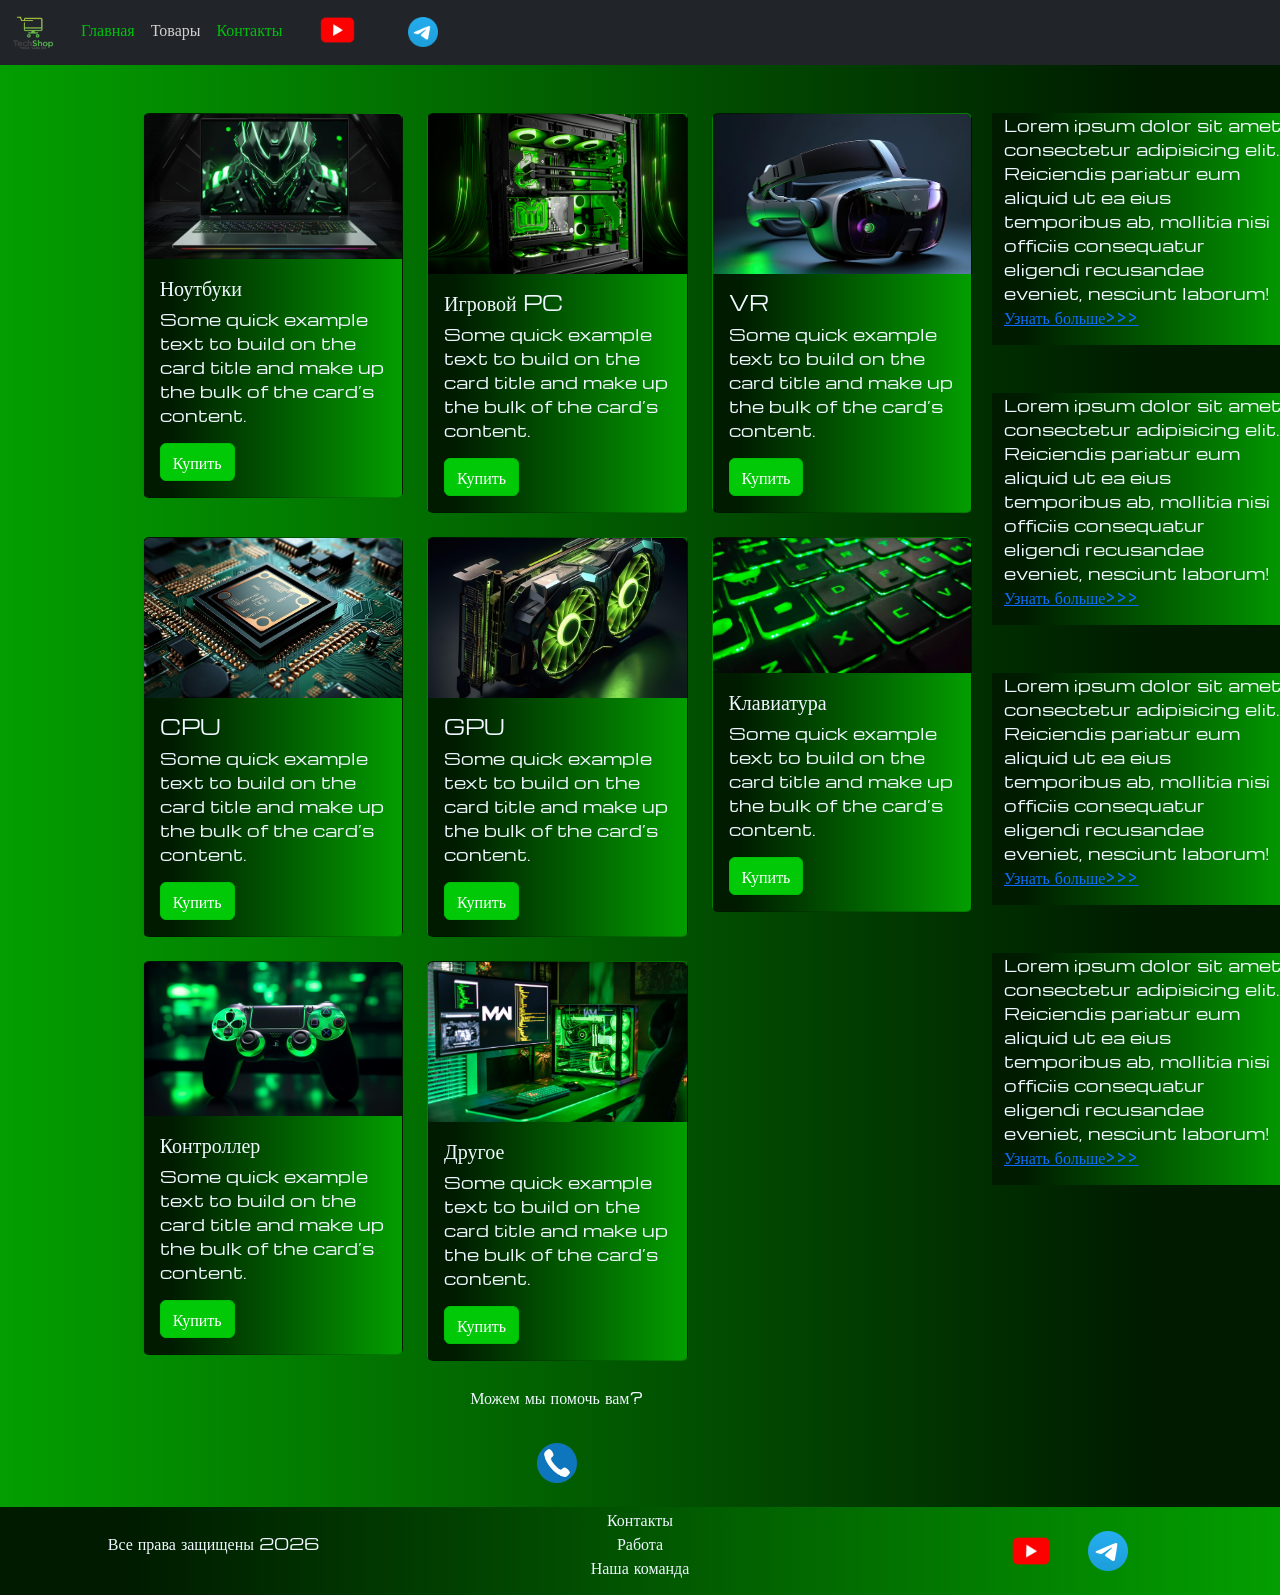
<file: pricing.html>
<head>
    <meta charset="UTF-8">
    <meta name="viewport" content="width=device-width, initial-scale=1.0">
    <link href="https://cdn.jsdelivr.net/npm/bootstrap@5.3.8/dist/css/bootstrap.min.css" rel="stylesheet"
        integrity="sha384-sRIl4kxILFvY47J16cr9ZwB07vP4J8+LH7qKQnuqkuIAvNWLzeN8tE5YBujZqJLB" crossorigin="anonymous">
    <link rel="stylesheet" href="source/styles/mycss.css">
  <link rel="apple-touch-icon" sizes="180x180" href="source/files/favicon_io/apple-touch-icon.png">
<link rel="icon" type="image/png" sizes="32x32" href="source/files/favicon_io/favicon-32x32.png">
<link rel="icon" type="image/png" sizes="16x16" href="source/files/favicon_io/favicon-16x16.png">
<link rel="manifest" href="source/files/favicon_io/site.webmanifest">

  <title>TechShop</title>
</head>

<body>
    <header>
        <nav class="navbar navbar-expand-lg bg-dark">
            <div class="container-fluid">
                <a class="navbar-brand" href="/"><img src="source/files/logo 1.png" alt=""></a>
                <button class="navbar-toggler" type="button" data-bs-toggle="collapse" data-bs-target="#navbarNav"
                    aria-controls="navbarNav" aria-expanded="false" aria-label="Toggle navigation">
                    <span class="navbar-toggler-icon"></span>
                </button>
                <div class="collapse navbar-collapse" id="navbarNav">
                    <ul class="navbar-nav">
                        <li class="nav-item">
                            <a class="nav-link" aria-current="page" href="/">Главная</a>
                        </li>
                        <li class="nav-item">
                            <a class="nav-link active" href="pricing.html">Товары</a>
                        </li>
<li class="nav-item">
          <a class="nav-link" href="pricing.html">Контакты</a>
        </li>
         <li class="nav-item">
          <a class="nav-link" href="pricing.html">
            <img style="width: 45px; margin-inline: 1em;" src="source/files/79a0912a89eba223ff004ecd10778489 (1).png" alt="...">
          </a>
        </li>
  <li class="nav-item">
          <a class="nav-link" href="pricing.html">
            <img style="width: 30px; margin-inline: 1em;" src="source/files/Telegram_2019_Logo.svg.png" alt="...">
          </a>
        </li>
                    </ul>
                </div>
            </div>
        </nav>
    </header>

    <section>
        <div class="container-fluid m-4">
            <div class="row">
                <div class="col-lg-1">
                </div>
                <div class="col-lg-8 col-md-12">
                    <div class="row">
                        <div class="col-lg-4 col-md-6 mt-4">
                            <div class="card">
                                <img src="source/images/laptops.jpg" class="card-img-top" alt="laptops">
                                <div class="card-body">
                                    <h5 class="card-title">Ноутбуки</h5>
                                    <p class="card-text">Some quick example text to build on the card title and make up
                                        the bulk of
                                        the card’s content.</p>
                                    <a href="#" class="btn btn-primary">Купить</a>
                                </div>
                            </div>
                        </div>
                        <div class="col-lg-4 col-md-6 mt-4">
                            <div class="card">
                                <img src="source/images/Игровой PC.png" class="card-img-top" alt="laptops">
                                <div class="card-body">
                                    <h5 class="card-title">Игровой PC</h5>
                                    <p class="card-text">Some quick example text to build on the card title and make up
                                        the bulk of
                                        the card’s content.</p>
                                    <a href="#" class="btn btn-primary">Купить</a>
                                </div>
                            </div>
                        </div>
                        <div class="col-lg-4 col-md-6 mt-4">
                            <div class="card">
                                <img src="source/images/vr.jpg" class="card-img-top" alt="laptops">
                                <div class="card-body">
                                    <h5 class="card-title">VR</h5>
                                    <p class="card-text">Some quick example text to build on the card title and make up
                                        the bulk of
                                        the card’s content.</p>
                                    <a href="#" class="btn btn-primary">Купить</a>
                                </div>
                            </div>
                        </div>
                        <div class="col-lg-4 col-md-6 mt-4">
                            <div class="card">
                                <img src="source/images/CPU.jpg" class="card-img-top" alt="laptops">
                                <div class="card-body">
                                    <h5 class="card-title">CPU</h5>
                                    <p class="card-text">Some quick example text to build on the card title and make up
                                        the bulk of
                                        the card’s content.</p>
                                    <a href="#" class="btn btn-primary">Купить</a>
                                </div>
                            </div>
                        </div>
                        <div class="col-lg-4 col-md-6 mt-4">
                            <div class="card">
                                <img src="source/images/GPU.jpg" class="card-img-top" alt="laptops">
                                <div class="card-body">
                                    <h5 class="card-title">GPU</h5>
                                    <p class="card-text">Some quick example text to build on the card title and make up
                                        the bulk of
                                        the card’s content.</p>
                                    <a href="#" class="btn btn-primary">Купить</a>
                                </div>
                            </div>
                        </div>
                        <div class="col-lg-4 col-md-6 mt-4">
                            <div class="card">
                                <img src="source/images/Клавиатура.jpg" class="card-img-top" alt="laptops">
                                <div class="card-body">
                                    <h5 class="card-title">Клавиатура</h5>
                                    <p class="card-text">Some quick example text to build on the card title and make up
                                        the bulk of
                                        the card’s content.</p>
                                    <a href="#" class="btn btn-primary">Купить</a>
                                </div>
                            </div>
                        </div>
                        <div class="col-lg-4 col-md-6 mt-4">
                            <div class="card">
                                <img src="source/images/Контроллер.jpg" class="card-img-top" alt="laptops">
                                <div class="card-body">
                                    <h5 class="card-title">Контроллер</h5>
                                    <p class="card-text">Some quick example text to build on the card title and make up
                                        the bulk of
                                        the card’s content.</p>
                                    <a href="#" class="btn btn-primary">Купить</a>
                                </div>
                            </div>
                        </div>
                        <div class="col-lg-4 col-md-6 mt-4">
                            <div class="card">
                                <img src="source/images/pc.jpg" class="card-img-top" alt="laptops">
                                <div class="card-body">
                                    <h5 class="card-title">Другое</h5>
                                    <p class="card-text">Some quick example text to build on the card title and make up
                                        the bulk of
                                        the card’s content.</p>
                                    <a href="#" class="btn btn-primary">Купить</a>
                                </div>
                            </div>
                        </div>

                    </div>

<div class="col-lg-12 col-md-12 text-center mt-4">
<p>Можем мы помочь вам?</p>
</div>
<div class="col-lg-12 col-md-12 text-center mt-4">
<img class="call-anim" style="width: 50px;" src="source/files/телефон.png" alt="...">
</div>
                </div>
                <div class="col-lg-3 col-md-12">
                    <div class="row px-2">
                        <div class="col-lg-12 sidebar my-4">
                            <p>Lorem ipsum dolor sit amet consectetur adipisicing elit. Reiciendis pariatur eum aliquid
                                ut ea eius temporibus ab, mollitia nisi officiis consequatur eligendi recusandae
                                eveniet, nesciunt laborum! <a href="#">Узнать больше>>></a></p>
                        </div>
                         <div class="col-lg-12 sidebar my-4">
                            <p>Lorem ipsum dolor sit amet consectetur adipisicing elit. Reiciendis pariatur eum aliquid
                                ut ea eius temporibus ab, mollitia nisi officiis consequatur eligendi recusandae
                                eveniet, nesciunt laborum! <a href="#">Узнать больше>>></a></p>
                        </div>
                         <div class="col-lg-12 sidebar my-4">
                            <p>Lorem ipsum dolor sit amet consectetur adipisicing elit. Reiciendis pariatur eum aliquid
                                ut ea eius temporibus ab, mollitia nisi officiis consequatur eligendi recusandae
                                eveniet, nesciunt laborum! <a href="#">Узнать больше>>></a></p>
                        </div>
                         <div class="col-lg-12 sidebar my-4">
                            <p>Lorem ipsum dolor sit amet consectetur adipisicing elit. Reiciendis pariatur eum aliquid
                                ut ea eius temporibus ab, mollitia nisi officiis consequatur eligendi recusandae
                                eveniet, nesciunt laborum! <a href="#">Узнать больше>>></a></p>
                        </div>
                    </div>
                </div>

            </div>


        </div>
    </section>

    <footer class="mt-4">
<div class="container-fluid">
    <div class="row">
<div class="col-lg-4 col-md-12 footer-text text-center">
 <p>Все права защищены 2026</p>   
</div>
<div class="col-lg-4 col-md-12 footer-text text-center">
<p>Контакты <br>Работа<br>Наша команда</p>
</div>        
<div class="col-lg-4 col-md-12 media-links">
<img style="width: 50px; margin-inline: 1em;" src="source/files/79a0912a89eba223ff004ecd10778489 (1).png" alt="...">
<img style="width: 40px; margin-inline: 1em;" src="source/files/Telegram_2019_Logo.svg.png" alt="...">

</div>        
    </div>
</div>
    </footer>

    <script src="https://cdn.jsdelivr.net/npm/bootstrap@5.3.8/dist/js/bootstrap.bundle.min.js"
        integrity="sha384-FKyoEForCGlyvwx9Hj09JcYn3nv7wiPVlz7YYwJrWVcXK/BmnVDxM+D2scQbITxI"
        crossorigin="anonymous"></script>
</body>

</html>
</file>
<file: source/styles/mycss.css>
@import url('https://fonts.googleapis.com/css?family=Michroma&display=swap');


body {
    font-family: Michroma, serif;
    background: linear-gradient(90deg, #039e00 0%, #001b00 90%);
}

p {
    color: aliceblue;
}

.nav-link {
    color: rgb(0, 192, 13);
}

.navbar-nav .nav-link.active {
 color: rgb(209, 209, 209);   
}

.navbar-brand img {
    width: 45px;
}

.navbar-toggler {
    background-color: rgb(58, 210, 53);
}

.sidebar {
color: rgb(248, 255, 248);
     background: linear-gradient(270deg, #039e00 0%, #001b00 90%);
}

.card-img-top {
 width: 100%; 
    max-height: 160px; 
    object-fit: cover; 
}

.btn-primary {
    background-color: #02c908 !important; 
    border-color: #00bf06 !important; 
}

.btn-primary:hover,
.btn-primary:focus {
    color: white !important;
    background-color: #08540b !important; /* Темно-зеленый цвет при наведении */
    border-color: #095a0d !important;
}

.card {
      background: linear-gradient(270deg, #039e00 0%, #001b00 90%);
     color: aliceblue;
}

.slide-text,
.footer-text {
    color: aliceblue;
    margin: auto auto;
}

footer {
     background: linear-gradient(270deg, #039e00 0%, #001b00 90%); 
}

.media-links {
display: flex;
justify-content: center;
align-items: center;
}

.call-anim {
    animation: myAnim 2s ease 0s infinite normal forwards;
}

@keyframes myAnim {
	0%,
	100% {
		transform: rotate(0deg);
		transform-origin: 50% 100%;
	}

	10% {
		transform: rotate(2deg);
	}

	20%,
	40%,
	60% {
		transform: rotate(-4deg);
	}

	30%,
	50%,
	70% {
		transform: rotate(4deg);
	}

	80% {
		transform: rotate(-2deg);
	}

	90% {
		transform: rotate(2deg);
	}
}

@media (max-width: 767px) {
  .card-img-top {
    height: auto !important;
  }
  .card-title {
    font-size: 1rem;
  }
  .carousel-indicators {
    display: none;
  }

@media (min-width: 768px) and (max-width: 991px) {
 
}
</file>
